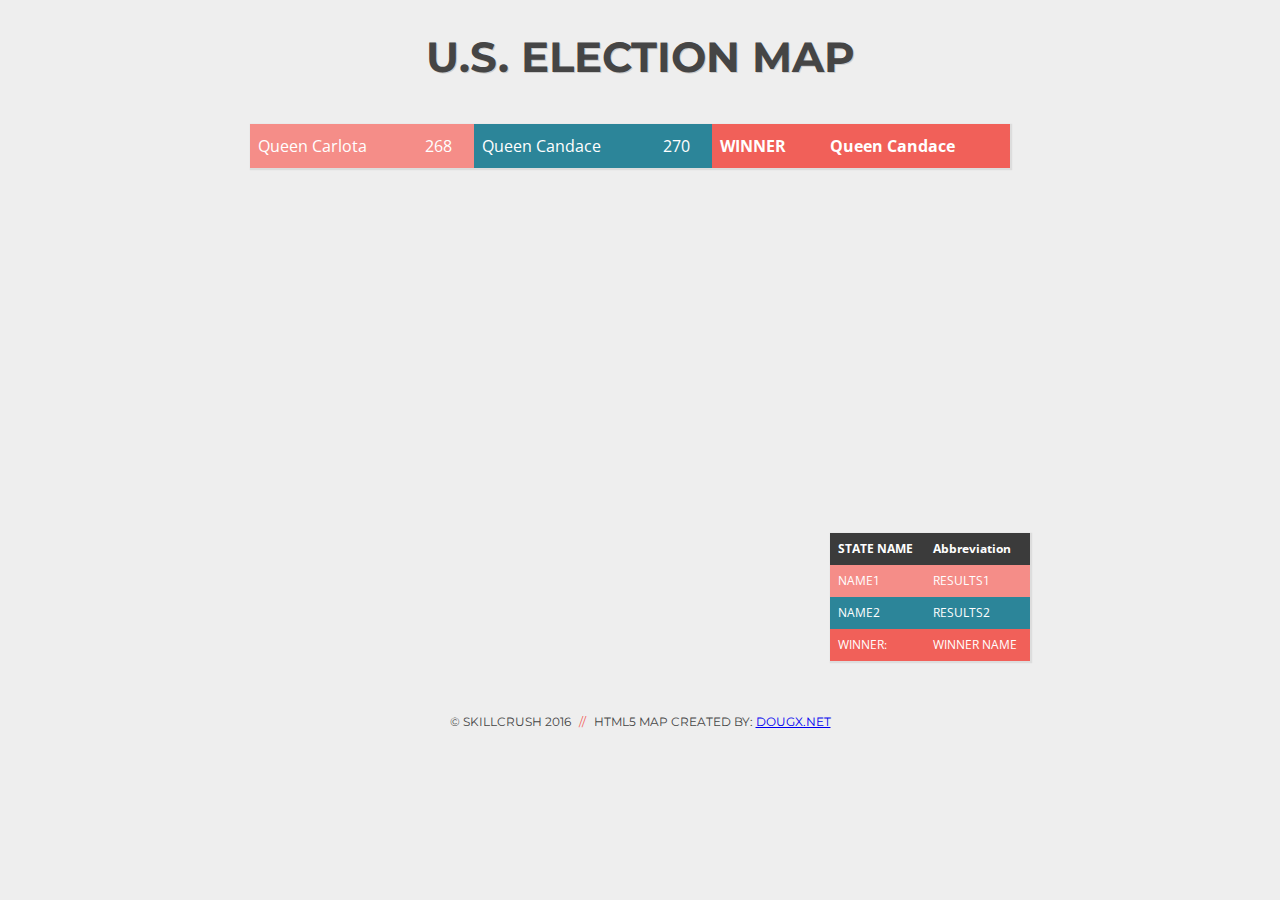
<file: electionMap/index.html>
<!DOCTYPE html>
<html>
<head>
  <title>U.S. ELECTION MAP</title>
  <link rel="stylesheet" type="text/css" href="style.css">
  <link href='http://fonts.googleapis.com/css?family=Open+Sans:400italic,400,700|Montserrat:400,700' rel='stylesheet' type='text/css'>
  <link href="https://fonts.googleapis.com/css?family=Bitter" rel="stylesheet">


  <script type="text/javascript" src="https://s3.amazonaws.com/media.skillcrush.com/skillcrush/wp-content/uploads/2016/09/map.js"></script>

</head>

<body onload="onLoad();">
  <div class="page">
    <header>
      <h1>U.S. ELECTION MAP</h1>
    </header>

    <div class="map-container">

      <canvas id="map_canvas" width="800" height="550" style="position:relative;">
    </canvas>

      <table id='stateResults' style="position:absolute; bottom:10px; right:10px;">
        <theader>
          <tr>
            <th>STATE NAME</th>
            <th>Abbreviation</th>
          </tr>
        </theader>
        <tbody>
          <tr>
            <td class="name-1">NAME1</td>
            <td class="name-1">RESULTS1</td>
          </tr>
          <tr>
            <td class="name-2">NAME2</td>
            <td class="name-2">RESULTS2</td>
          </tr>
          <tr>
            <td class="winner">WINNER:</td>
            <td class="winner">WINNER NAME</td>
          </tr>
        </tbody>
      </table>

      <table id='countryResults' style="position:absolute; top:10px; left:10px;">
        <tbody>
          <tr>
            <td class="name-1">NAME1</td>
            <td class="name-1">RESULTS1</td>
            <td class="name-2">NAME2</td>
            <td class="name-2">RESULTS2</td>
            <th>WINNER</th>
            <th>Name</th>
          </tr>
        </tbody>
      </table>

    </div>
    <br clear="all">
    <footer>
      <p>&copy; Skillcrush 2016 <span>//</span> HTML5 Map Created By: <a href="http://dougx.net/map/usmap.html" target="_blank">DougX.net</a></p>
    </footer>

    <script type="text/javascript" src="script.js"></script>
  </div>
</body>

</html>
</file>
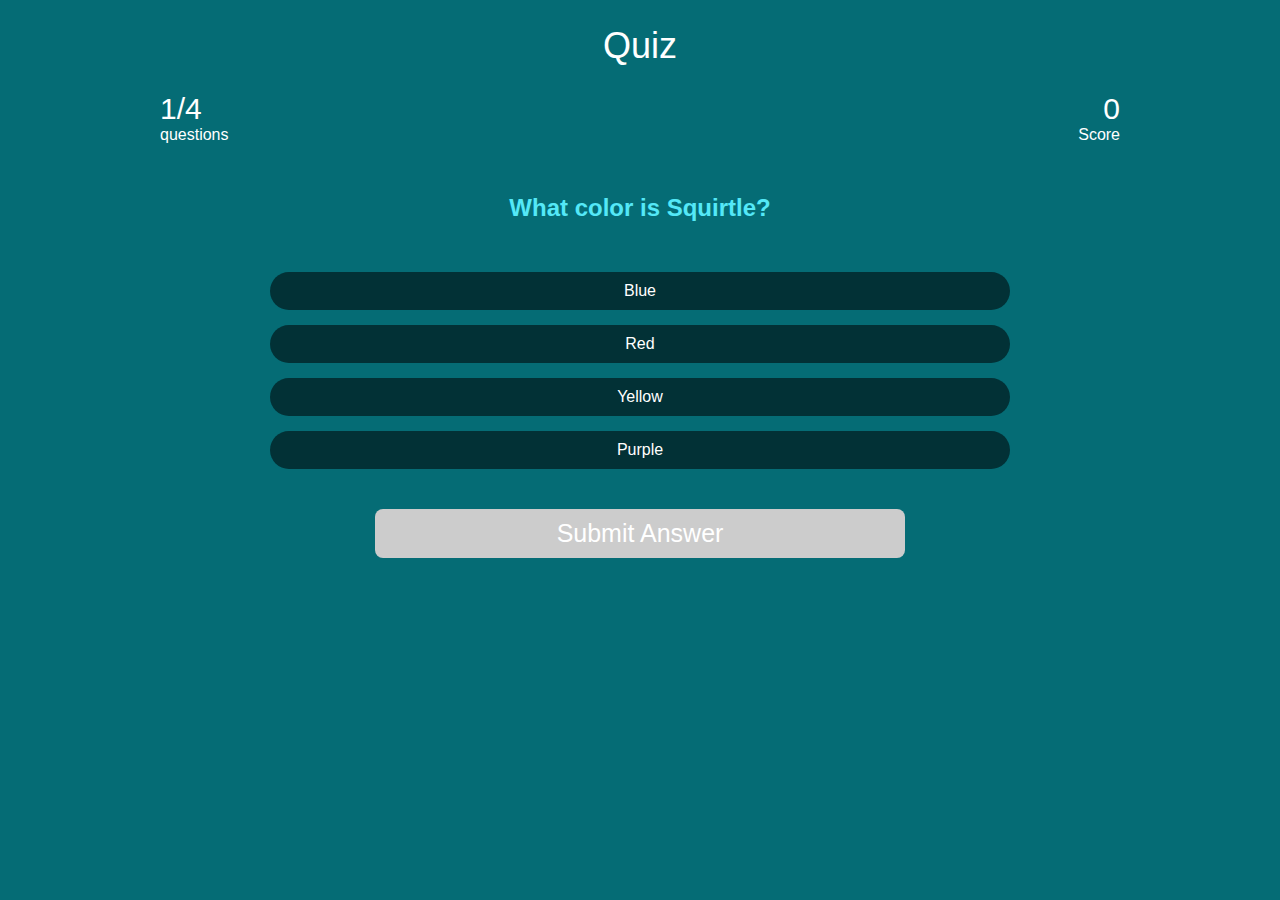
<file: lab29quiz/index.html>
<!DOCTYPE html>
<html lang="en">

<head>
  <meta charset="utf-8">
  <title>My Quiz App</title>
  <link rel="stylesheet" href="css/styles.css">
</head>

<body>
  <main>
    <header>
      <h1>Quiz</h1>
      <p class="questions"><span>1/4</span> questions</p>
      <p class="score"><span>0</span> Score</p>
    </header>

    <section>

      <h2>Question title</h2>
      <ul>
        <!-- <li>Answer 1</li>
        <li>Answer 2</li>
        <li>Answer 3</li>
        <li>Answer 4</li> -->
      </ul>
      <a href="#">Submit Answer</a>
    </section>

  </main>
  <script
  src="https://code.jquery.com/jquery-2.2.4.min.js"
  integrity="sha256-BbhdlvQf/xTY9gja0Dq3HiwQF8LaCRTXxZKRutelT44="
  crossorigin="anonymous"></script>
<script src="js/app.js"></script>
</body>
</html>
</file>
<file: electionMap/style.css>
.page {
  width: 80%;
  max-width: 960px;
  margin: 0 auto;
  text-align: left;
  background-color: #eee;
}

body {
  font: 16px/26px 'Open Sans', Helvetica, Arial, sans-serif;
  color: #454545;
  margin: 0px;
  padding: 0px;
  background-color: #eee;
}


header {
  padding: 0.75em 0;
  text-align: center;
  font-family: 'Montserrat', serif;
  font-size: 21px;
  text-shadow: 1px 1px #ccc;
}

.map-container {
  width:800px;
  margin: 0 auto;
  position:relative;
}

#stateResults {
  width: 25%;
  font: 12px/16px 'Open Sans', Helvetica, Arial, sans-serif;
  color: #454545;
}

#countryResults {
  width: 95%;
  font: 16px/28px 'Open Sans', Helvetica, Arial, sans-serif;
  color: #454545;
}
#stateResults, #countryResults {
  border-collapse: collapse;
  background-color: #f2f2f2;
  -webkit-box-shadow: 1px 1px 1px 1px rgba(204,204,204,0.5);
  -moz-box-shadow: 1px 1px 1px 1px rgba(204,204,204,0.5);
  box-shadow: 1px 1px 1px 1px rgba(204,204,204,0.5);
}

th, td {
  text-align: left;
  padding: 8px;
}
#stateResults th{
  background-color: #3b3b3b;
  color: white;
}
#countryResults th {
  background-color: #f16059;
  color: white;
}
.name-1 {
  background-color: rgb(245,141,136);
  color: white;
}
.name-2 {
  background-color: rgb(44,133,153);
  color: white;
}
.winner {
  background-color: #f16059;
  color: white;
}

footer p {
  font-family: "Montserrat", sans-serif;
  font-size: 12px;
  text-align: center;
  text-transform: uppercase;
}
footer span {
  color: #f16059;
  padding: 0 5px;
}
</file>
<file: lab29quiz/css/styles.css>
* {
  color: #fff;
  font-size: 16px;
  font-weight: normal;
  font-family: sans-serif;
  margin: 0;
  padding: 0;
  list-style: none;
  text-decoration: none;
}

body {
  background-color: #056C75;
}

main { /*by doing a width in percentage then setting min and max width I can account for responsiveness*/
  width: 75%;
  min-width: 400px;
  max-width: 1200px;
  margin: 0 auto;
  padding: 25px;
  text-align: center;
}

h1{
  font-size: 36px;
  margin-bottom: 25px;
}

header{
  overflow: auto;
}

header p{
  width: 50%;
  float: left;
}

.questions{
  text-align: left;
}

.score{
  text-align: right;
}

header p span{
  font-size: 30px;
  display: block;
}

h2{
  margin: 50px 0;
  font-size: 24px;
  font-weight: bold;
  color: #54E8F7;
}

li{
background-color: #023136;
padding: 10px;
margin: 15px auto;
border-radius: 25px;
width: 75%;
cursor: pointer;
}

li:hover,li.selected{
  background-color: #F67748;
}

a{
  width: 50%;
  background-color: #ccc;
  padding: 10px 25px;
  font-size: 25px;
  margin: 25px;
  display: inline-block;
}

section a{
  border-radius: 8px;
}

a.ready{
  background-color: green;
}

a.restart{
  background-color: #F67748;
  border-radius: 8px;
}
</file>
